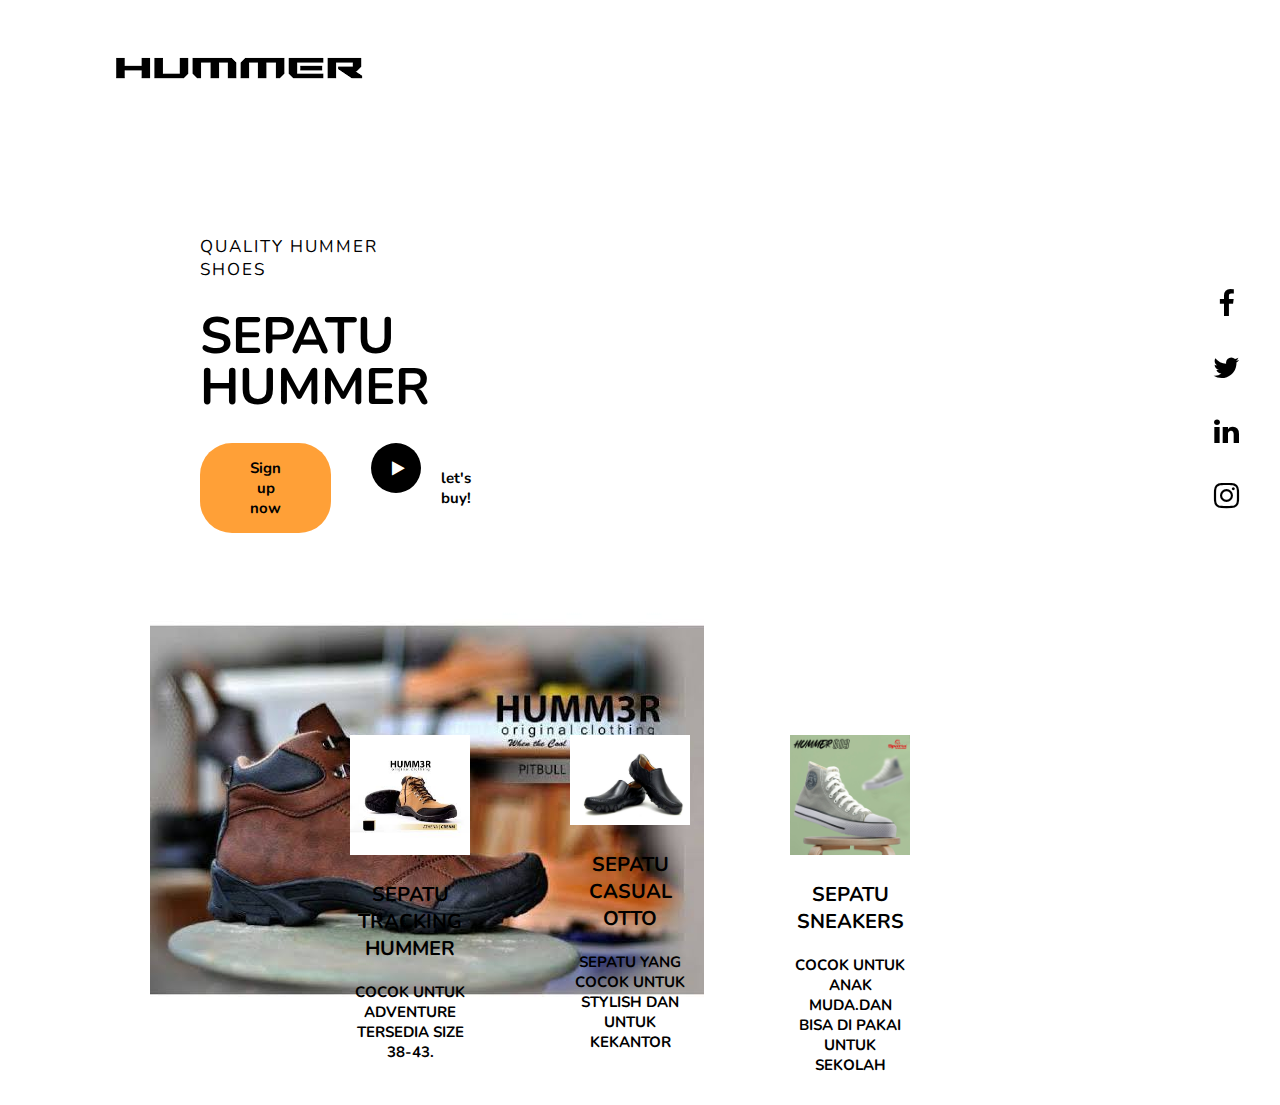
<file: Template-download/index.html>
<!DOCTYPE html>
<html lang="en">
<head>
	<title>Website Template Design in HTML & CSS</title>
	<meta charset="UTF-8">
	<meta name="viewport" content="width=device-width, initial-scale=1">
    <link rel="stylesheet" type="text/css" href="style.css">
    <link href="https://fonts.googleapis.com/css?family=Nunito:400,600,700,800,900&display=swap" rel="stylesheet">
    <link href="https://stackpath.bootstrapcdn.com/font-awesome/4.7.0/css/font-awesome.min.css" rel="stylesheet">
</head>
<body>
	<div class="header">
     <div class="navbar">
         <div class="logo">
             <a href="#"><img src="B.png"></a>
         </div>
  
     </div>   

     <div class="banner">
         <div class="app-text">
             <h3>Quality hummer shoes</h3>
             <h1>SEPATU<br>HUMMER</h1>
   <p></p>
             <div class="btn-group">
                 <div class="signup-btn">Sign up now</div>
                 <div class="play-btn">
                     <div class="play-btn-inner">
                         <i class="fa fa-play"></i>
                     </div>
                     <span>let's buy!</span>
                 </div>
             </div>
         </div>
         <div class="app-picture">
             <img src="10.jpg">
         </div>
     </div>

     <div class="about-services">
         <ul>
             <li>
                 <img src="A.jpg">
                 <h1>SEPATU TRACKING HUMMER</h1>
                 <p>COCOK UNTUK ADVENTURE TERSEDIA SIZE 38-43.</p>
             </li>
             <li>
                 <img src="2.png">
                 <h1>SEPATU CASUAL OTTO</h1>
                 <p>SEPATU YANG COCOK UNTUK STYLISH DAN UNTUK KEKANTOR</p>
             </li>
             <li>
                 <img src="3.png">
                 <h1>SEPATU SNEAKERS</h1>
                 <p>COCOK UNTUK ANAK MUDA.DAN BISA DI PAKAI UNTUK SEKOLAH</p>
             </li>
         </ul>
     </div>

     <div class="social-icons">
         <ul>
            <li><a href="#"><i class="fa fa-facebook"></i></a></li>
            <li><a href="#"><i class="fa fa-twitter"></i></a></li>
            <li><a href="#"><i class="fa fa-linkedin"></i></a></li>
            <li><a href="#"><i class="fa fa-instagram"></i></a></li>
         </ul>
     </div>
    </div>
</body>
</html>
</file>
<file: Template-download/style.css>
*{
    margin: 0;
    padding: 0;
    box-sizing: border-box;
    font-family: 'Nunito', sans-serif;
}

a{
    text-decoration: none;
}

ul{
    list-style: none;
}

.header{
    width: 50%;
    height: 60vh;
    background-color: #fff;
    position: relative;
}

.header .navbar{
    width: 100%;
    height: 80px;
    display: flex;
    justify-content: space-between;
    align-items: center;
    position: absolute;
    margin-top: 30px;
}

.logo img{
    margin-left: 100px;
}

.menu ul li{
    display: inline-block;
    padding: 0 25px;
    cursor: pointer;
    font-size: 19px;
    font-weight: 700;
    line-height: 80px;
    align-items: center;
}

.login-btn{
    display: block;
    font-size: 19px;
    font-weight: 700;
    cursor: pointer;
    border-radius: 30px;
    background-color: #f3ef51;
    padding: 8px 40px;
    margin-right: 100px;
}

.banner{
    width: 80%;
    height: 70%;
    position: absolute;
    top: 25%;
    left: 150px;
    color: #fff;
}

.app-text{
    width: 50%;
    float: left;
    padding-left: 50px;
}

.app-text h3{
    margin-top: 100px;
    font-size: 17px;
    color: #000;
    font-weight: 400;
    letter-spacing: 2px;
    text-transform: uppercase;
}

.app-text h1{
    font-size: 51px;
    position: relative;
    color: #000;
    margin-top: 30px;
    font-weight: 700;
    line-height: 1;
}

.app-text p{
    font-size: 19px;
    margin: 30px 30px 30px 0;
    letter-spacing: 1px;
    color: #000;
    padding-right: 250px;
}

.btn-group{
    display: flex;
    width: 100%;
    position: relative;
}

.btn-group .signup-btn{
    cursor: pointer;
    display: block;
    color: #000;
    text-align: center;
    font-size: 15px;
    font-weight: 700;
    border-radius: 32px;
    background-color: #ffa037;
    padding: 15px 50px;
}

.btn-group .play-btn{
    margin-left: 40px;
    display: inline-flex;
}

.btn-group span{
    color: #000;
    font-size: 15px;
    font-weight: 700;
    margin: auto 20px;
    cursor: pointer;
}

.play-btn-inner{
    height: 50px;
    width: 50px;
    border: 2px solid transparent;
    border-radius: 50%;
    background-color: #000;
}

.play-btn-inner i{
    padding: 15px 19px;
    font-size: 16px;
    cursor: pointer;
}

.about-services{
    position: absolute;
    top: 125%;
    width: 100%;
    text-align: center;
    margin-top: 30px;
    padding: 0 300px;
}

.about-services ul{
    display: inline-flex;
    margin: 30px auto;
    text-align: center;
}

.about-services ul li{
    margin: 0 50px;
    cursor: pointer;
}

.about-services ul li img{
    width: 120px;
    height: auto;
}

.about-services ul li h1{
    font-size: 20px;
    margin-top: 20px;
}

.about-services ul li p{
    font-size: 15px;
    margin-top: 20px;
    font-weight: 700;
}

.social-icons{
    position: fixed;
    right: 30px;
    top: 30%;
}

.social-icons ul li{
    margin-top: 5px;
    text-align: center;
}

.social-icons ul li a{
    color: #000;
    padding: 10px;
    display: block;
    font-size: 29px;
}

.social-icons ul li a:hover{
    background-color: #220efb;
    color: #fff;
}
</file>
